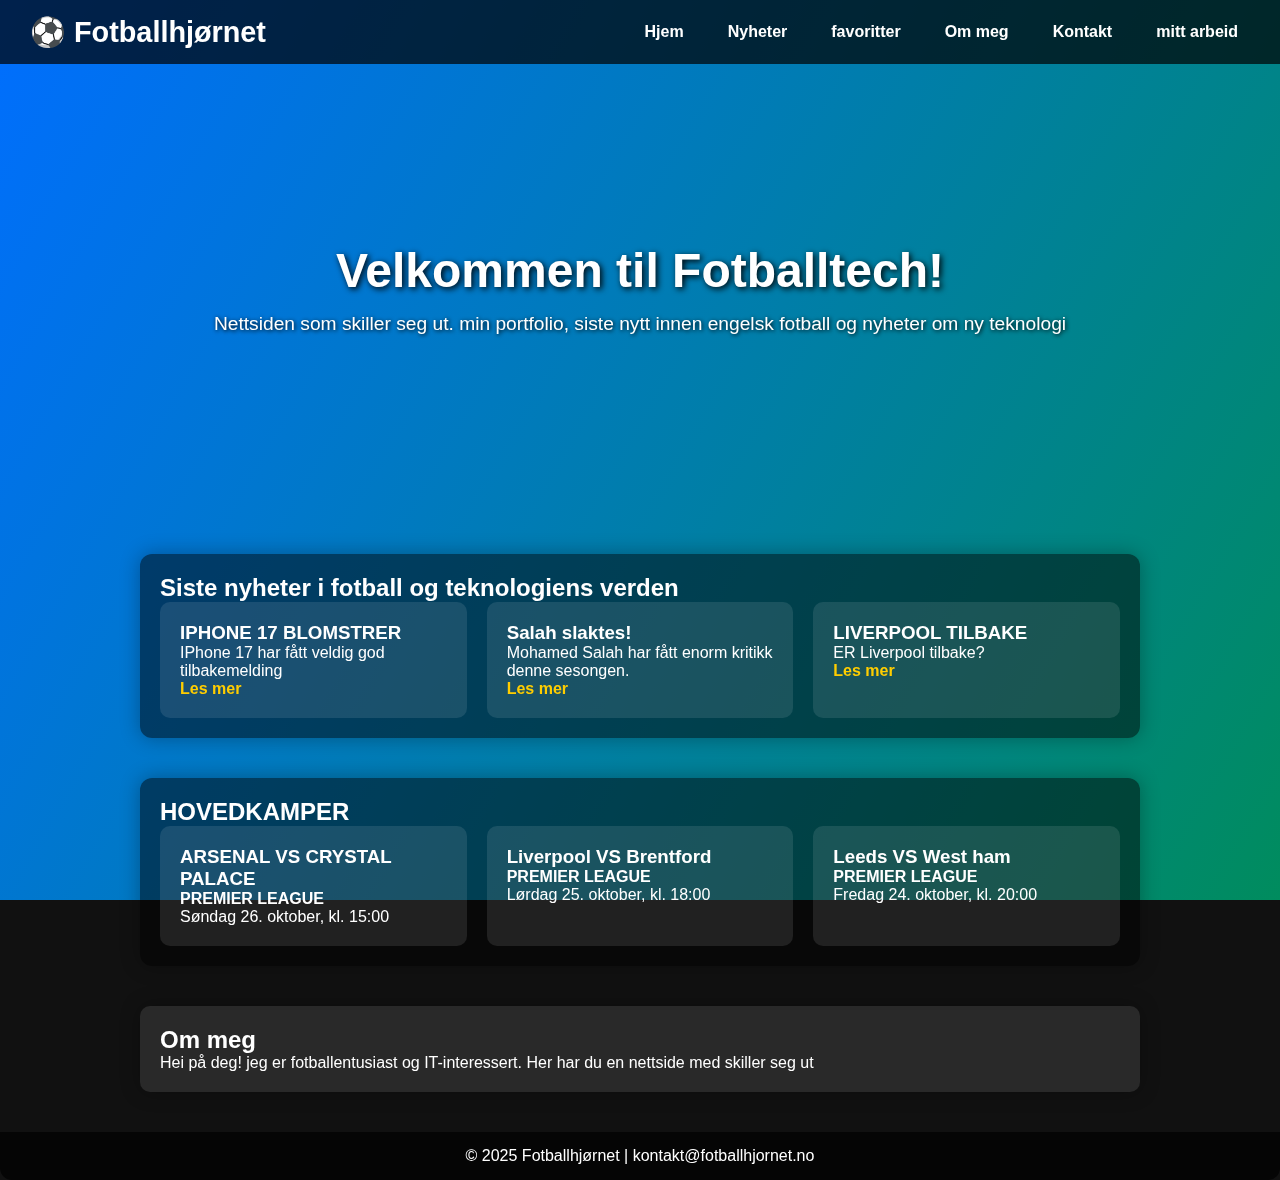
<file: index.html>
<!DOCTYPE html>
<html lang="no">
<head>
  <meta charset="UTF-8">
  <meta name="viewport" content="width=device-width, initial-scale=1.0">
  <title>Fotballhjørnet</title>
  <link rel="stylesheet" href="styles.css">
</head>
<body>
  <!-- Meny -->
  <header>
    <div class="logo">⚽ Fotballhjørnet</div>
    <nav>
      <ul>
        <li><a href="index.html">Hjem</a></li>
         <li><a href="nyheter.html" class="active">Nyheter</a></li>
        <li><a href="favoritter.html">favoritter</a></li>
        <li><a href="om-meg.html">Om meg</a></li>
        <li><a href="kontakt.html">Kontakt</a></li>
        <li><a href="mittarbeid.html">mitt arbeid</a></li>
       
        
      </ul>
    </nav>
  </header>

  <!-- Hero -->
  <section class="hero">
    <div class="hero-content">
      <h1>Velkommen til Fotballtech!</h1>
      <p>Nettsiden som skiller seg ut. min portfolio, siste nytt innen engelsk fotball og nyheter om ny teknologi</p>
    </div>
  </section>

  <!-- Nyheter -->
  <section class="news container">
    <h2>Siste nyheter i fotball og teknologiens verden</h2>
    <div class="news-cards">
      <article>
        <h3>IPHONE 17 BLOMSTRER</h3>
        <p>IPhone 17 har fått veldig god tilbakemelding</p>
        <a href="nyhet1.html">Les mer</a>
      </article>
      <article>
        <h3>Salah slaktes!</h3>
        <p>Mohamed Salah har fått enorm kritikk denne sesongen. </p>
        <a href="nyhet2.html">Les mer</a>
      </article>
      <article>
        <h3>LIVERPOOL TILBAKE</h3>
        <p> ER Liverpool tilbake?</p>
        <a href="nyhet3.html">Les mer</a>
      </article>
    </div>
  </section>

  <!-- Kamper -->
  <section class="matches container">
    <h2>HOVEDKAMPER</h2>
    <div class="match-cards">
      <article>
        <h3>ARSENAL VS CRYSTAL PALACE
          <H4>PREMIER LEAGUE</H4>
        </h3>
        <p>Søndag 26. oktober, kl. 15:00</p>
      </article>
      <article>
        <h3>Liverpool VS Brentford
          <h4>PREMIER LEAGUE</h4>
        </h3>
        <p>Lørdag 25. oktober, kl. 18:00</p>
      </article>
      <article>
        <h3>Leeds VS West ham</h3>
        <H4>PREMIER LEAGUE</H4>
        <p>Fredag 24. oktober, kl. 20:00</p>
      </article>
    </div>
  </section>

  <!-- Om meg -->
  <section class="about container">
    <h2>Om meg</h2>
    <p>Hei på deg! jeg er fotballentusiast og IT-interessert. Her har du en nettside med skiller seg ut</p>
  </section>

  <footer>
    <p>© 2025 Fotballhjørnet | kontakt@fotballhjornet.no</p>
  </footer>

  <script src="script.js"></script>
</body>
</html>
</file>
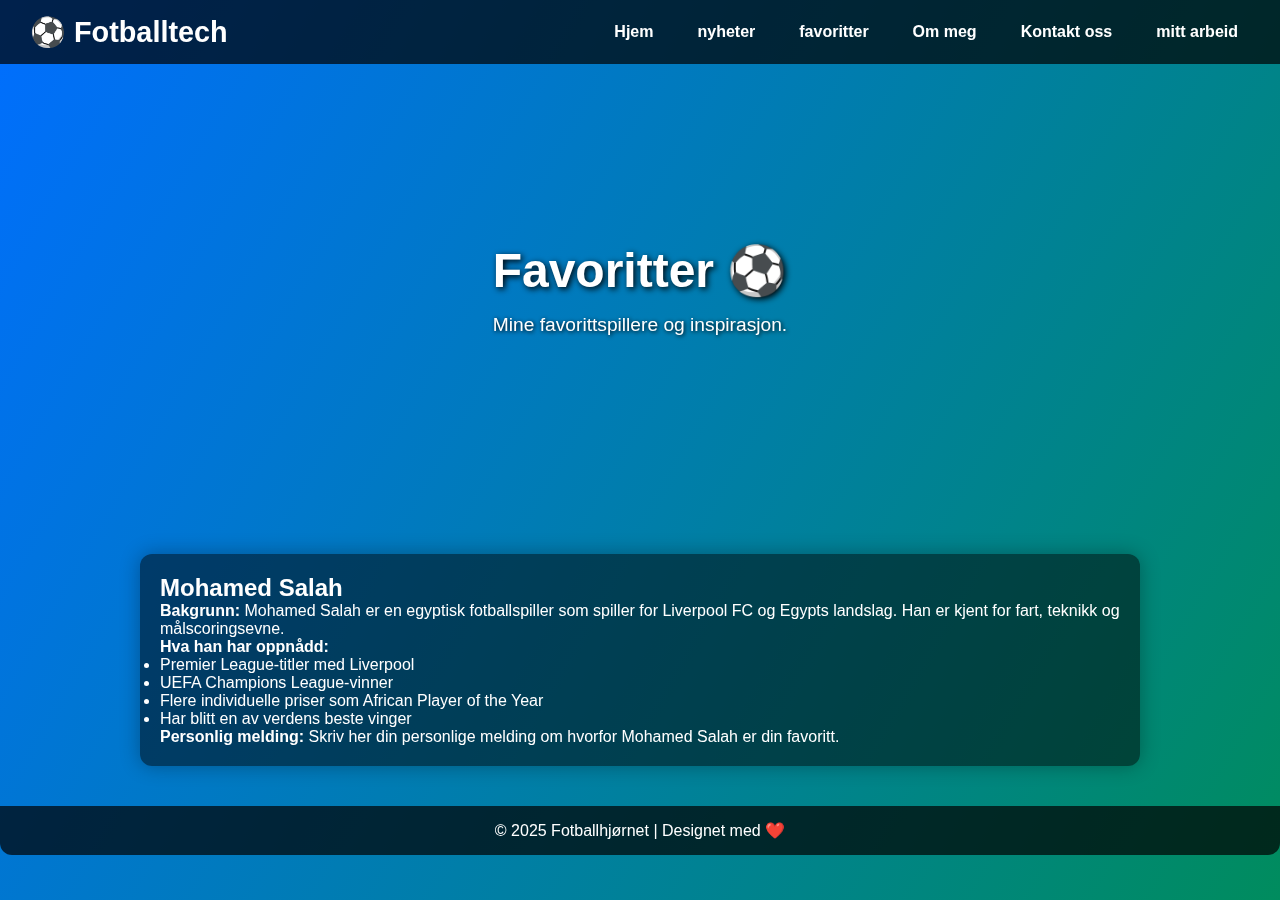
<file: favoritter.html>
<!DOCTYPE html>
<html lang="no">
<head>
  <meta charset="UTF-8">
  <meta name="viewport" content="width=device-width, initial-scale=1.0">
  <title>Favoritter - Fotballhjørnet</title>
  <link rel="stylesheet" href="styles.css">
</head>
<body>
  <!-- Header / Meny -->
  <header>
    <div class="logo">⚽ Fotballtech</div>
    <nav>
      <ul>
       <li><a href="index.html">Hjem</a></li>
        <li><a href="nyehter1.html">nyheter</a></li>
        <li><a href="favoritter.html">favoritter</a></li>
        <li><a href="om-meg.html">Om meg</a></li>
        <li><a href="kontakt.html">Kontakt oss</a></li>
        <li><a href="mittarbeid.html">mitt arbeid</a></li>
        
      </ul>
    </nav>
  </header>

  <!-- Hero-seksjon -->
  <section class="hero">
    <div class="hero-content">
      <h1>Favoritter ⚽</h1>
      <p>Mine favorittspillere og inspirasjon.</p>
    </div>
  </section>

  <!-- Favoritter-container -->
  <section class="favorites container">
    <h2>Mohamed Salah</h2>
    <p><strong>Bakgrunn:</strong> Mohamed Salah er en egyptisk fotballspiller som spiller for Liverpool FC og Egypts landslag. Han er kjent for fart, teknikk og målscoringsevne.</p>
    
    <p><strong>Hva han har oppnådd:</strong></p>
    <ul>
      <li>Premier League-titler med Liverpool</li>
      <li>UEFA Champions League-vinner</li>
      <li>Flere individuelle priser som African Player of the Year</li>
      <li>Har blitt en av verdens beste vinger</li>
    </ul>

    <p><strong>Personlig melding:</strong> Skriv her din personlige melding om hvorfor Mohamed Salah er din favoritt.</p>
  </section>

  <!-- Footer -->
  <footer>
    &copy; 2025 Fotballhjørnet | Designet med ❤️
  </footer>
</body>
</html>
</file>
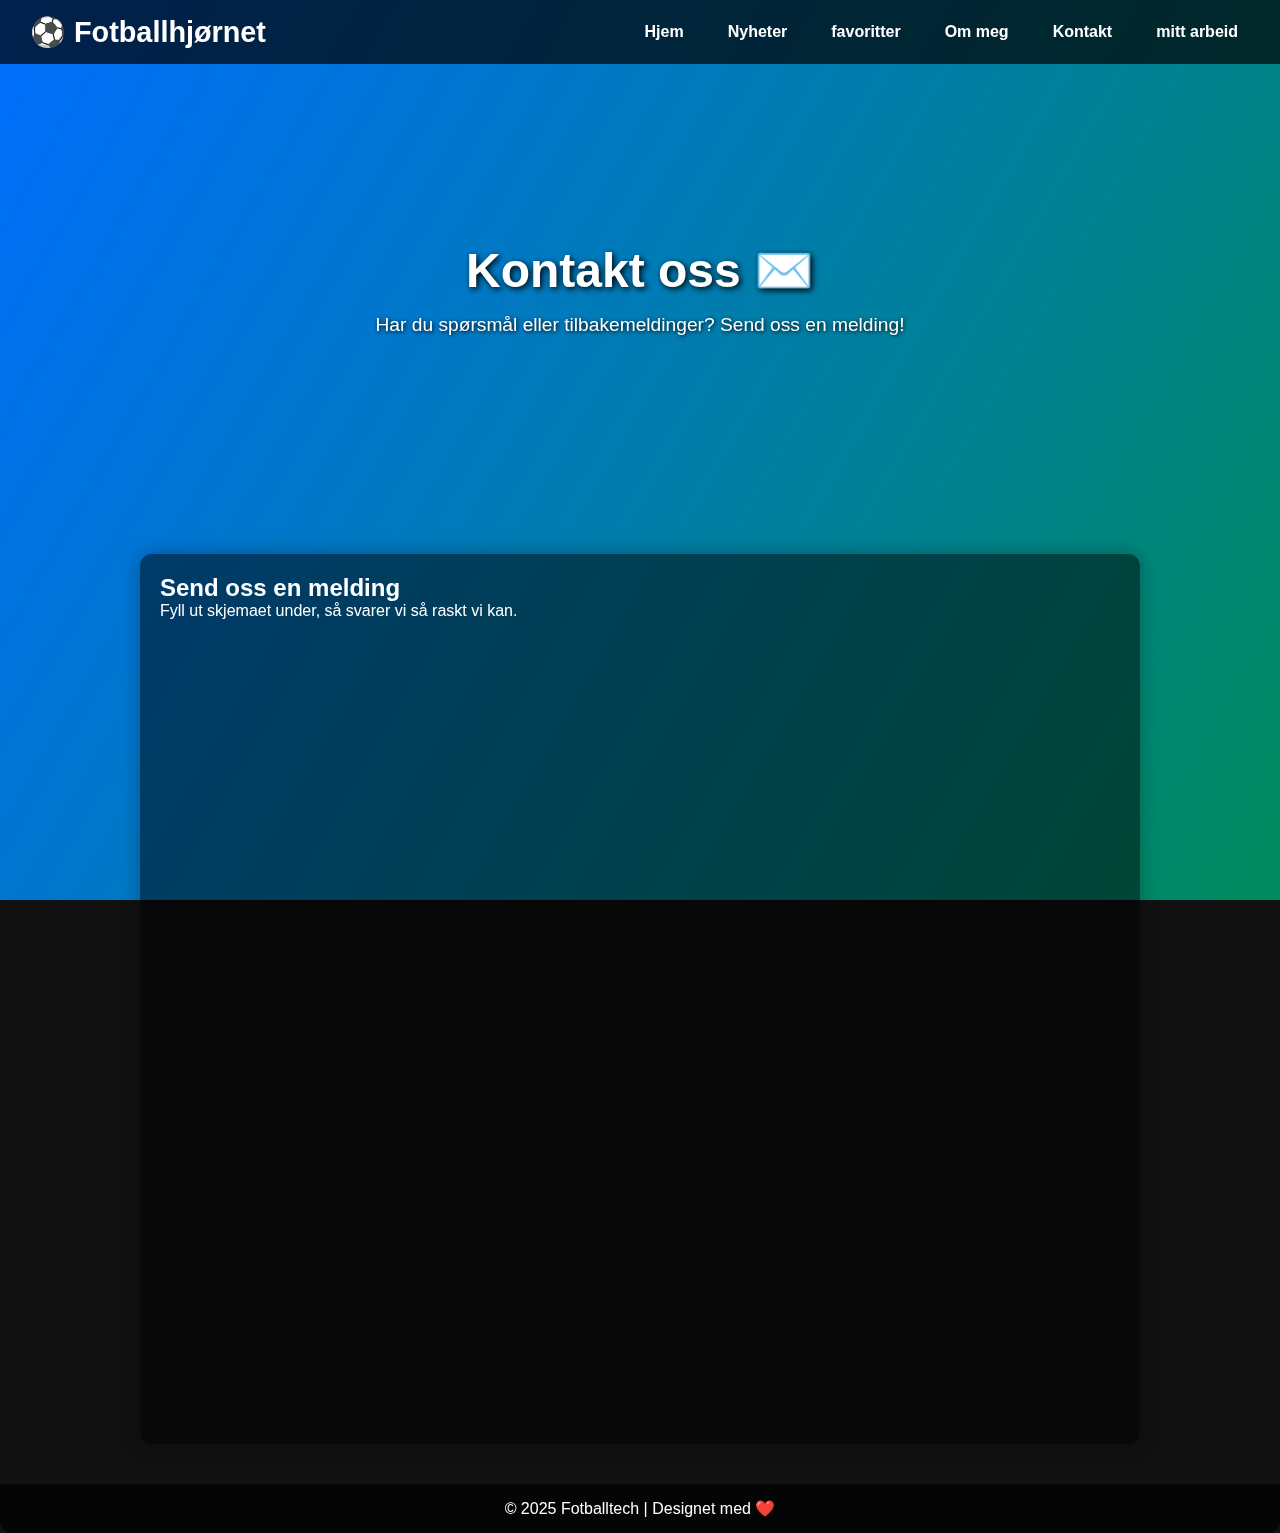
<file: kontakt.html>
<!DOCTYPE html>
<html lang="no">
<head>
  <meta charset="UTF-8">
  <meta name="viewport" content="width=device-width, initial-scale=1.0">
  <title>Kontakt oss - Fotballhjørnet</title>
  <link rel="stylesheet" href="styles.css">
</head>
<body>
  <!-- Header / Meny -->
  <header>
    <div class="logo">⚽ Fotballhjørnet</div>
    <nav>
      <ul>
         <li><a href="index.html">Hjem</a></li>
         <li><a href="nyheter.html" class="active">Nyheter</a></li>
        <li><a href="favoritter.html">favoritter</a></li>
        <li><a href="om-meg.html">Om meg</a></li>
        <li><a href="kontakt.html">Kontakt</a></li>
        <li><a href="mittarbeid.html">mitt arbeid</a></li>
       
       
       
      </ul>
    </nav>
  </header>

  <!-- Hero-seksjon -->
  <section class="hero">
    <div class="hero-content">
      <h1>Kontakt oss ✉️</h1>
      <p>Har du spørsmål eller tilbakemeldinger? Send oss en melding!</p>
    </div>
  </section>

  <!-- Kontakt-container -->
  <section class="contact container">
    <h2>Send oss en melding</h2>
    <p>Fyll ut skjemaet under, så svarer vi så raskt vi kan.</p>
    <iframe 
      src="https://docs.google.com/forms/d/e/1FAIpQLSdqyW3EJv6QPuf5crL539WzBs1a8dOj27etgkNoCHSZbTk9TA/viewform?usp=dialog" 
      width="100%" 
      height="800" 
      frameborder="0" 
      marginheight="0" 
      marginwidth="0">Laster inn…</iframe>
  </section>

  <!-- Footer -->
  <footer>
    &copy; 2025 Fotballtech | Designet med ❤️
  </footer>
</body>
</html>
</file>
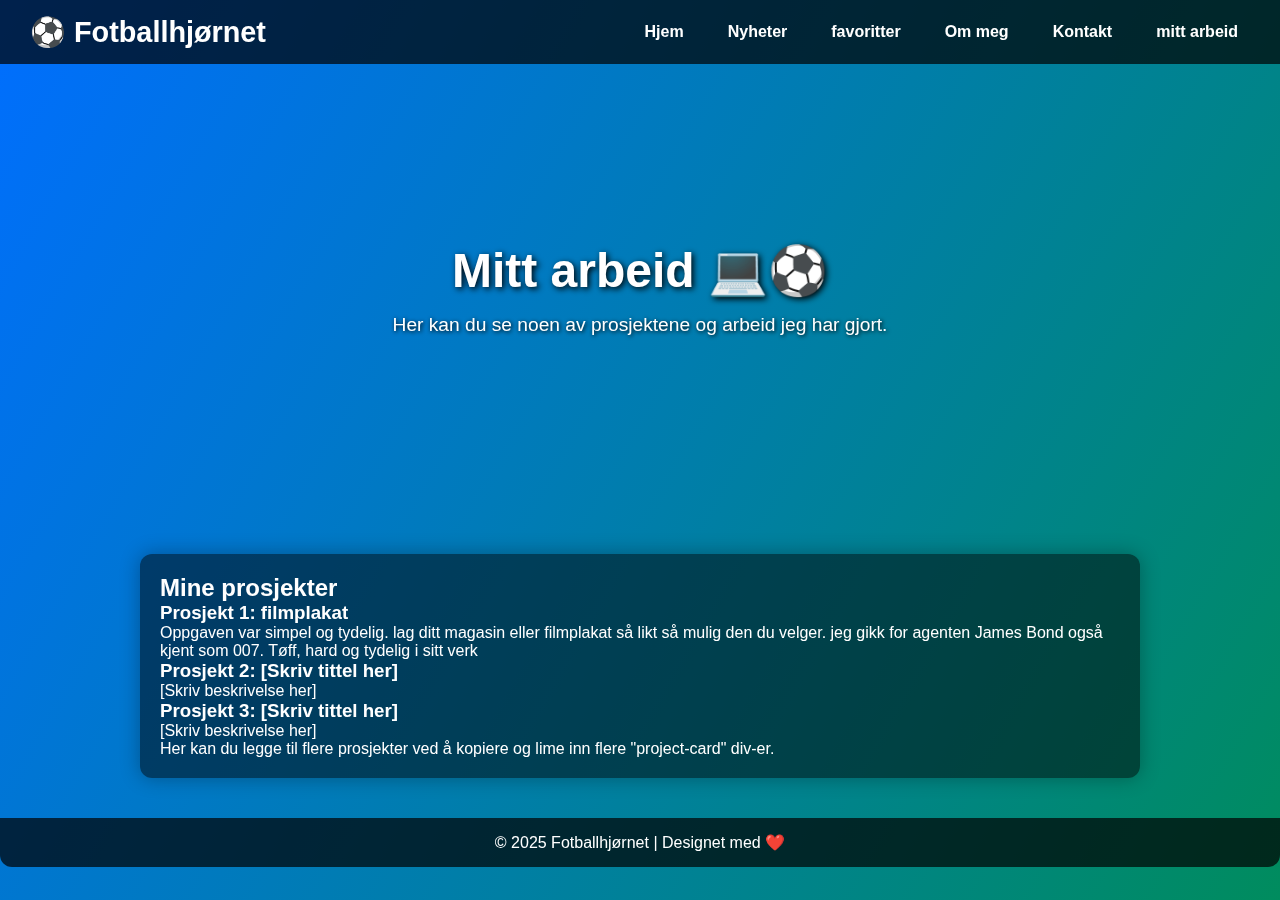
<file: mittarbeid.html>
<!DOCTYPE html>
<html lang="no">
<head>
  <meta charset="UTF-8">
  <meta name="viewport" content="width=device-width, initial-scale=1.0">
  <title>Mitt arbeid - Fotballhjørnet</title>
  <link rel="stylesheet" href="styles.css">
</head>
<body>
  <!-- Header / Meny -->
  <header>
    <div class="logo">⚽ Fotballhjørnet</div>
    <nav>
      <ul>
          <li><a href="index.html">Hjem</a></li>
         <li><a href="nyheter.html" class="active">Nyheter</a></li>
        <li><a href="favoritter.html">favoritter</a></li>
        <li><a href="om-meg.html">Om meg</a></li>
        <li><a href="kontakt.html">Kontakt</a></li>
        <li><a href="mittarbeid.html">mitt arbeid</a></li>
       
        
    </nav>
  </header>

  <!-- Hero-seksjon -->
  <section class="hero">
    <div class="hero-content">
      <h1>Mitt arbeid 💻⚽</h1>
      <p>Her kan du se noen av prosjektene og arbeid jeg har gjort.</p>
    </div>
  </section>

  <!-- Arbeid-container -->
  <section class="work container">
    <h2>Mine prosjekter</h2>

    <!-- Prosjekt 1 -->
    <div class="project-card">
      <h3>Prosjekt 1: filmplakat</h3>
      <p>Oppgaven var simpel og tydelig. lag ditt magasin eller filmplakat så likt så mulig den du velger. jeg gikk for agenten James Bond også kjent som 007. Tøff, hard og tydelig i sitt verk</p>
    </div>

    <!-- Prosjekt 2 -->
    <div class="project-card">
      <h3>Prosjekt 2: [Skriv tittel her]</h3>
      <p>[Skriv beskrivelse her]</p>
    </div>

    <!-- Prosjekt 3 -->
    <div class="project-card">
      <h3>Prosjekt 3: [Skriv tittel her]</h3>
      <p>[Skriv beskrivelse her]</p>
    </div>

    <p>Her kan du legge til flere prosjekter ved å kopiere og lime inn flere "project-card" div-er.</p>
  </section>

  <!-- Footer -->
  <footer>
    &copy; 2025 Fotballhjørnet | Designet med ❤️
  </footer>
</body>
</html>
</file>
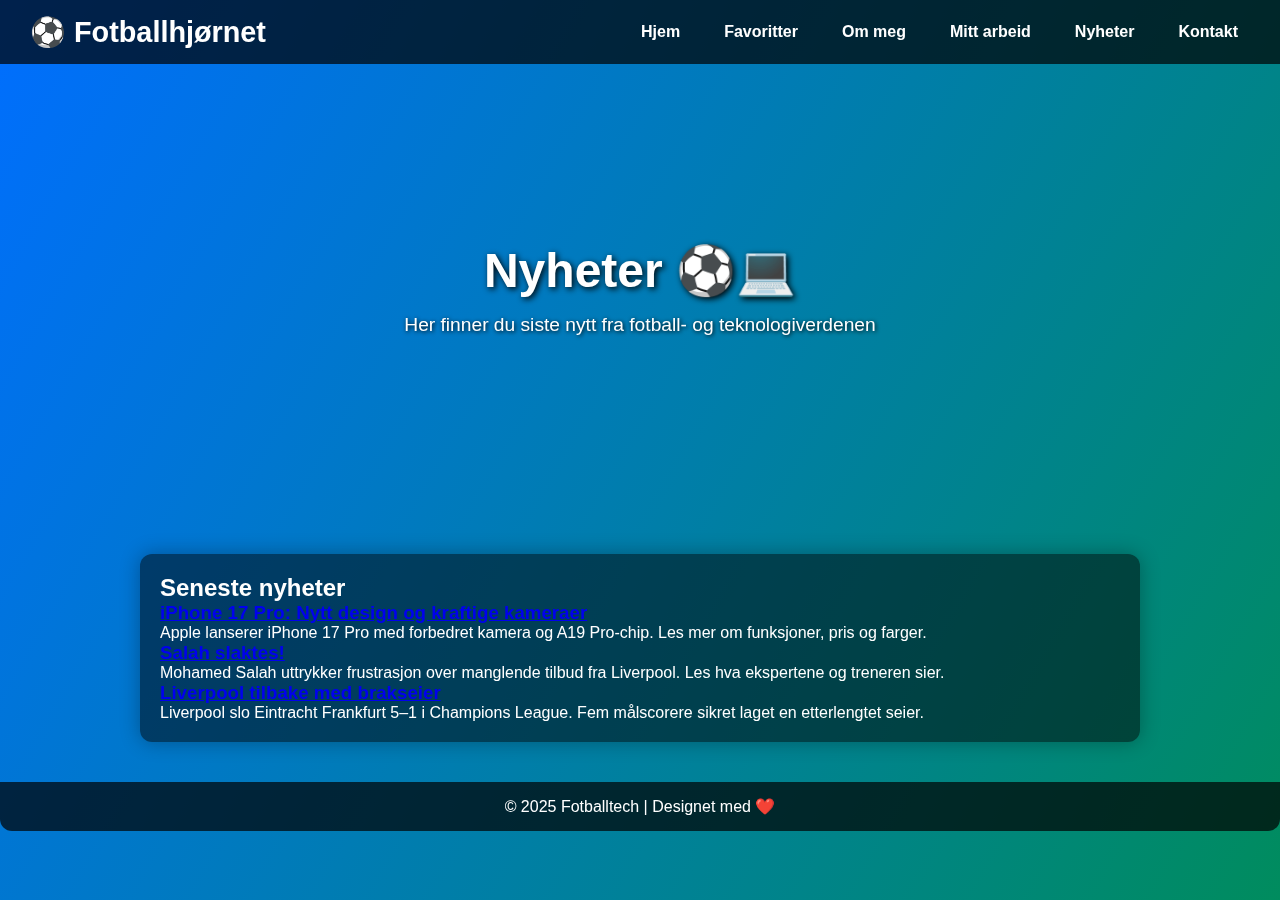
<file: nyheter.html>
<!DOCTYPE html>
<html lang="no">
<head>
  <meta charset="UTF-8">
  <meta name="viewport" content="width=device-width, initial-scale=1.0">
  <title>Nyheter - Fotballhjørnet</title>
  <link rel="stylesheet" href="styles.css">
</head>
<body>
  <!-- Header / Meny -->
  <header>
    <div class="logo">⚽ Fotballhjørnet</div>
    <nav>
      <ul>
        <li><a href="index.html">Hjem</a></li>
        <li><a href="favoritter.html">Favoritter</a></li>
        <li><a href="om-meg.html">Om meg</a></li>
        <li><a href="mitt-arbeid.html">Mitt arbeid</a></li>
        <li><a href="nyheter.html" class="active">Nyheter</a></li>
        <li><a href="kontakt.html">Kontakt</a></li>
      </ul>
    </nav>
  </header>

  <!-- Hero-seksjon -->
  <section class="hero">
    <div class="hero-content">
      <h1>Nyheter ⚽💻</h1>
      <p>Her finner du siste nytt fra fotball- og teknologiverdenen</p>
    </div>
  </section>

  <!-- Nyhetsliste -->
  <section class="news container">
    <h2>Seneste nyheter</h2>
    <div class="news-card">
      <h3><a href="nyhet1.html">iPhone 17 Pro: Nytt design og kraftige kameraer</a></h3>
      <p>Apple lanserer iPhone 17 Pro med forbedret kamera og A19 Pro-chip. Les mer om funksjoner, pris og farger.</p>
    </div>

    <div class="news-card">
      <h3><a href="nyhet2.html">Salah slaktes!</a></h3>
      <p>Mohamed Salah uttrykker frustrasjon over manglende tilbud fra Liverpool. Les hva ekspertene og treneren sier.</p>
    </div>

    <div class="news-card">
      <h3><a href="nyhet3.html">Liverpool tilbake med brakseier</a></h3>
      <p>Liverpool slo Eintracht Frankfurt 5–1 i Champions League. Fem målscorere sikret laget en etterlengtet seier.</p>
    </div>
  </section>

  <!-- Footer -->
  <footer>
    &copy; 2025 Fotballtech | Designet med ❤️
  </footer>
</body>
</html>
</file>
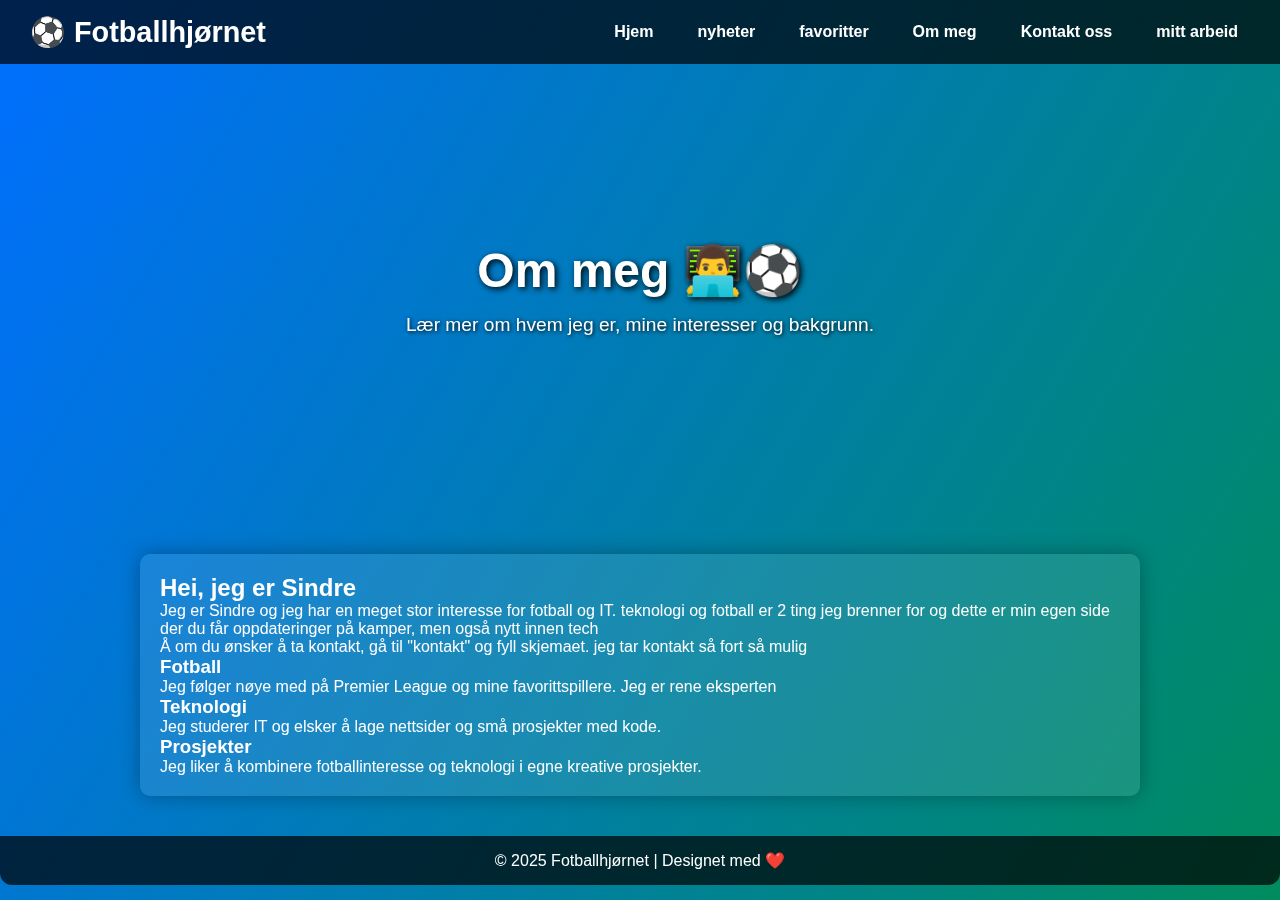
<file: om-meg.html>
<!DOCTYPE html>
<html lang="no">
<head>
  <meta charset="UTF-8">
  <meta name="viewport" content="width=device-width, initial-scale=1.0">
  <title>Om meg - Fotballhjørnet</title>
  <link rel="stylesheet" href="styles.css">
</head>
<body>
  <!-- Header / Meny -->
  <header>
    <div class="logo">⚽ Fotballhjørnet</div>
    <nav>
      <ul>
        <li><a href="index.html">Hjem</a></li>
        <li><a href="nyehter1.html">nyheter</a></li>
        <li><a href="favoritter.html">favoritter</a></li>
        <li><a href="om-meg.html">Om meg</a></li>
        <li><a href="kontakt.html">Kontakt oss</a></li>
        <li><a href="mittarbeid.html">mitt arbeid</a></li>
        
      </ul>
    </nav>
  </header>

  <!-- Hero-seksjon -->
  <section class="hero">
    <div class="hero-content">
      <h1>Om meg 👨‍💻⚽</h1>
      <p>Lær mer om hvem jeg er, mine interesser og bakgrunn.</p>
    </div>
  </section>

  <!-- Om meg container -->
  <section class="about container">
    <h2>Hei, jeg er Sindre</h2>
    <p>Jeg er Sindre og jeg har en meget stor interesse for fotball og IT. teknologi og fotball er 2 ting jeg brenner for og dette er min egen side der du får oppdateringer på kamper, men også nytt innen tech
  <p>Å om du ønsker å ta kontakt, gå til "kontakt" og fyll skjemaet. jeg tar kontakt så fort så mulig</p>
    </p>

    <div class="interests">
      <div class="interest-card">
        <h3>Fotball</h3>
        <p>Jeg følger nøye med på Premier League og mine favorittspillere. Jeg er rene eksperten</p>
      </div>
      <div class="interest-card">
        <h3>Teknologi</h3>
        <p>Jeg studerer IT og elsker å lage nettsider og små prosjekter med kode.</p>
      </div>
      <div class="interest-card">
        <h3>Prosjekter</h3>
        <p>Jeg liker å kombinere fotballinteresse og teknologi i egne kreative prosjekter.</p>
      </div>
    </div>
  </section>

  <!-- Footer -->
  <footer>
    &copy; 2025 Fotballhjørnet | Designet med ❤️
  </footer>
</body>
</html>
</file>
<file: styles.css>
/* Grunnleggende */
* {
  margin: 0;
  padding: 0;
  box-sizing: border-box;
  font-family: 'Arial', sans-serif;
}

body {
  min-height: 100vh;
  color: white;
  overflow-x: hidden;
  background: #111;
}

/* Bakgrunn med gradient og animasjon */
body::before {
  content: '';
  position: fixed;
  top:0; left:0; right:0; bottom:0;
  background: linear-gradient(120deg, #006eff, #009628, #ff3c00, #000000);
  background-size: 400% 400%;
  z-index: -2;
  animation: gradientBG 15s ease infinite;
}

@keyframes gradientBG {
  0%{background-position:0% 50%;}
  50%{background-position:100% 50%;}
  100%{background-position:0% 50%;}
}

/* Header */
header {
  position: sticky;
  top: 0;
  display: flex;
  justify-content: space-between;
  align-items: center;
  padding: 15px 30px;
  background: rgba(0,0,0,0.7);
  z-index: 1000;
}

header .logo {
  font-size: 1.8rem;
  font-weight: bold;
  color: #ffffff;
}

nav ul {
  display: flex;
  list-style: none;
  gap: 20px;
}

nav ul li a {
  color: white;
  text-decoration: none;
  font-weight: bold;
  padding: 8px 12px;
  border-radius: 6px;
  transition: 0.3s;
}

nav ul li a:hover {
  background: #ffffff;
  color: #111;
}

/* Hero */
.hero {
  height: 450px;
  display: flex;
  justify-content: center;
  align-items: center;
  text-align: center;
  position: relative;
}

.hero-content h1 {
  font-size: 3rem;
  margin-bottom: 15px;
  text-shadow: 2px 2px 6px black;
}

.hero-content p {
  font-size: 1.2rem;
  text-shadow: 1px 1px 4px black;
}

/* Container for seksjoner */
.container {
  max-width: 1000px;
  margin: 40px auto;
  padding: 20px;
  background: rgba(0,0,0,0.5);
  border-radius: 12px;
  box-shadow: 0 0 20px rgba(0,0,0,0.3);
}

/* Nyheter og kamper */
.news-cards, .match-cards {
  display: flex;
  flex-wrap: wrap;
  gap: 20px;
}

.news-cards article, .match-cards article {
  flex: 1 1 30%;
  background: rgba(255,255,255,0.1);
  padding: 20px;
  border-radius: 10px;
  transition: transform 0.3s, background 0.3s;
}

.news-cards article:hover, .match-cards article:hover {
  transform: translateY(-5px);
  background: rgba(255,255,255,0.2);
}

.news-cards article a {
  color: #ffcd00;
  text-decoration: none;
  font-weight: bold;
}

/* Om meg */
.about {
  background: rgba(255,255,255,0.1);
  padding: 20px;
  border-radius: 10px;
}

/* Footer */
footer {
  text-align: center;
  padding: 15px;
  background: rgba(0,0,0,0.7);
  border-radius: 0 0 12px 12px;
  margin-top: 40px;
}

/* Responsivt */
@media(max-width:768px){
  .news-cards, .match-cards {
    flex-direction: column;
  }

  .hero-content h1 {
    font-size: 2rem;
  }
}/* =========================
   Teknologi-inspirert scrollbar
========================= */

/* Hele scrollbaren */
::-webkit-scrollbar {
  width: 12px; /* tykkelse på scrollbar */
}

/* Scrollbar-track (bakgrunnen) */
::-webkit-scrollbar-track {
  background: #1e1e1e; /* mørk bakgrunn */
  border-radius: 10px;
  margin: 5px 0;
}

/* Scrollbar-thumb (selve “håndtaket”) */
::-webkit-scrollbar-thumb {
  background: linear-gradient(180deg, #00f0ff, #0077ff); /* gradient fra cyan til blå */
  border-radius: 10px;
  border: 3px solid #1e1e1e; /* litt padding rundt */
  transition: background 0.3s ease;
}

/* Hover-effekt */
::-webkit-scrollbar-thumb:hover {
  background: linear-gradient(180deg, #00ffea, #00aaff);
}

/* Firefox */
* {
  scrollbar-width: thin;
  scrollbar-color: #00f0ff #1e1e1e;
}
/* =========================
   Glow-effekt på scrollbaren ved scrolling
========================= */

body {
  position: relative;
}

/* Pseudo-element som glød */
body::after {
  content: '';
  position: fixed;
  top: 0;
  right: 0;
  width: 12px; /* samme som scrollbar */
  height: 100%;
  pointer-events: none;
  border-radius: 10px;
  background: linear-gradient(180deg, #00f0ff, #0077ff);
  box-shadow: 0 0 15px #00f0ff;
  opacity: 0;
  transition: opacity 0.3s ease;
  z-index: 9999;
}

/* Når du scroller, vis glød */
body.scrolling::after {
  opacity: 0.7;
}

/* JS for å legge på klassen body.scrolling ved scroll */
</file>
